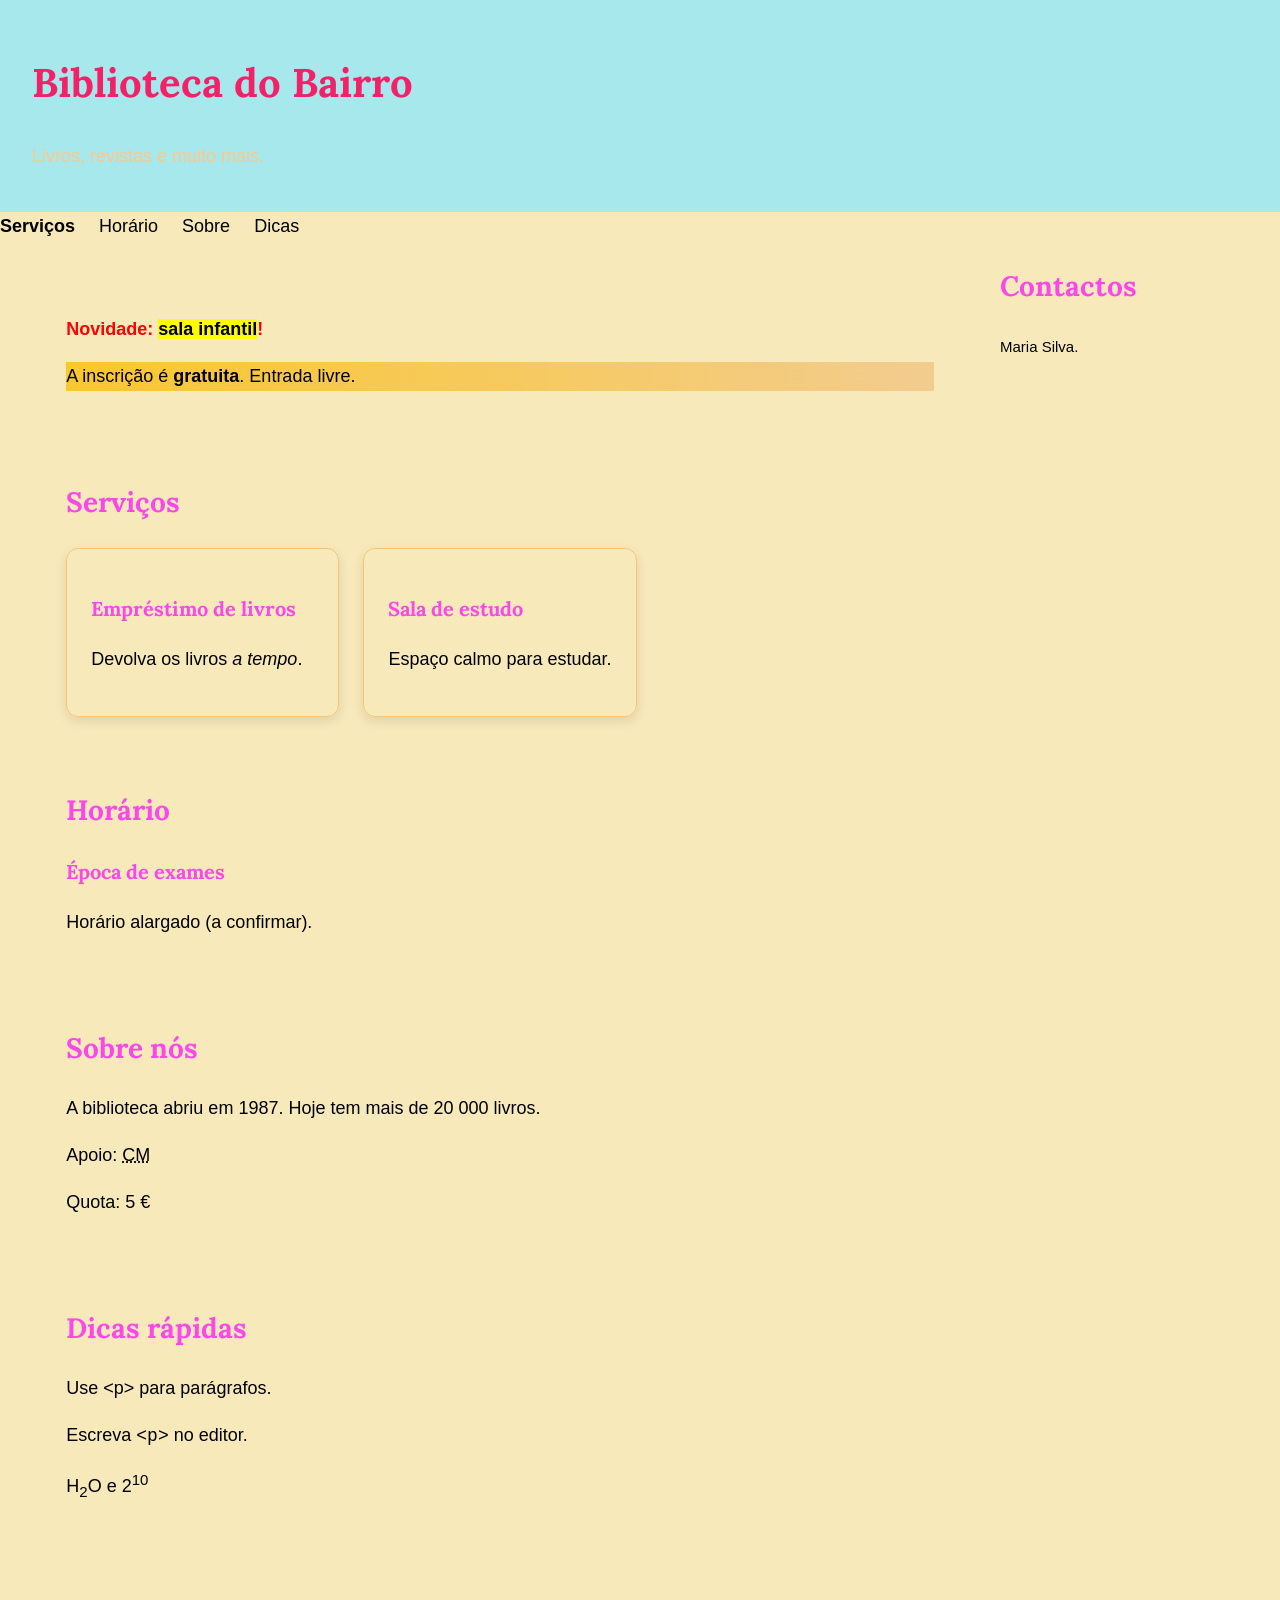
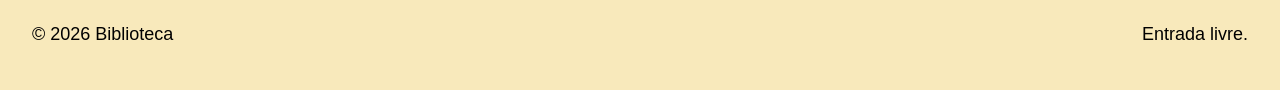
<file: index.html>
<!DOCTYPE html>
<html lang="pt-PT">

<head>
  <meta charset="utf-8">
  <meta name="viewport" content="width=device-width, initial-scale=1">
  <title>Biblioteca do Bairro</title>
  <link href="https://fonts.googleapis.com/css2?family=Lora:wght@400;700&display=swap" rel="stylesheet">
  <link rel="stylesheet" href="estilos.css">
</head>

<body>

  <header>
    <h1>Biblioteca do Bairro </h1>
    <p>Livros, revistas e muito mais.</p>
  </header>

  <nav class="cabecalho" aria-label="Menu principal">
    <ul>
      <li><a href="#servicos">Serviços</a></li>
      <li><a href="#horario">Horário</a></li>
      <li><a href="#sobre">Sobre</a></li>
      <li><a href="#dicas">Dicas</a></li>
    </ul>
  </nav>

  <main>

    <section>
      <p class="destaque">Novidade: <mark>sala infantil</mark>!</p>
      <p class="aviso">A inscrição é <strong>gratuita</strong>. Entrada livre.</p>
    </section>

    <section id="servicos">
      <h2>Serviços</h2>
      <div class="catalogo">
        <article class="cartao cartao-largo">
          <h3>Empréstimo de livros</h3>
          <p>Devolva os livros <em>a tempo</em>.</p>
        </article>
        <article class="cartao">
          <h3>Sala de estudo</h3>
          <p>Espaço calmo para estudar.</p>
        </article>
      </div>
    </section>

    <section id="horario">
      <h2>Horário</h2>
      <h3>Época de exames</h3>
      <p>Horário alargado (a confirmar).</p>
    </section>

    <section id="sobre">
      <h2>Sobre nós</h2>
      <p>A biblioteca abriu em 1987.
        Hoje tem mais de 20&nbsp;000 livros.</p>
      <p>Apoio: <abbr title="Câmara Municipal">CM</abbr></p>
      <p>Quota: 5&nbsp;€</p>
    </section>

    <section id="dicas">
      <h2>Dicas rápidas</h2>
      <p>Use &lt;p&gt; para parágrafos.</p>
      <p>Escreva <code>&lt;p&gt;</code> no editor.</p>
      <p>H<sub>2</sub>O e 2<sup>10</sup></p>
    </section>

  </main>

 <aside>
  <h2>Contactos</h2>
  <p><small> Maria Silva.</small></p>
</aside>

  <footer>
    <div class="rodape">
      <p>&copy; 2026 Biblioteca</p>
      <p>Entrada livre.</p>
    </div>
  </footer>

</body>
</html>
</file>
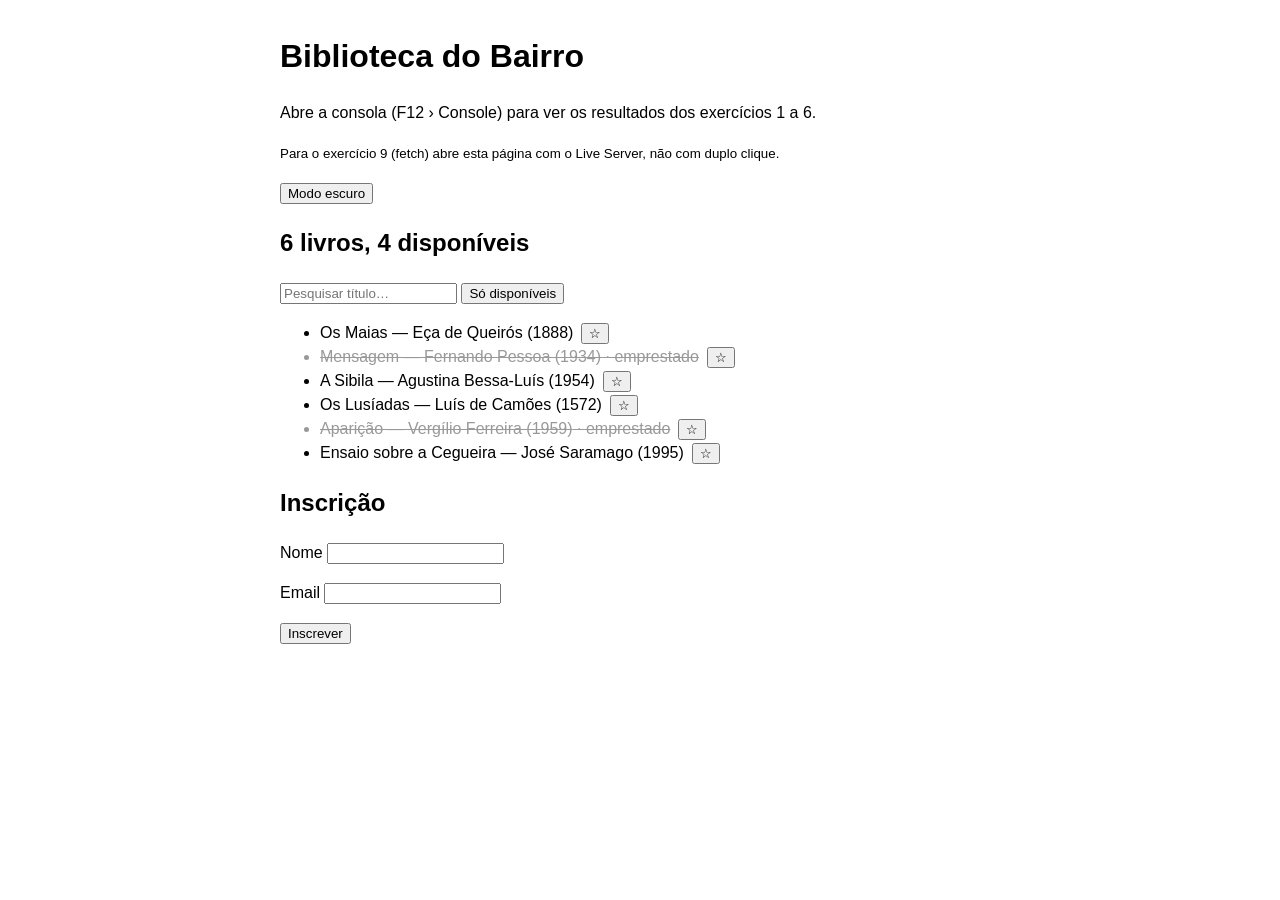
<file: index3.html>
<!DOCTYPE html>
<html lang="pt">
<head>
  <meta charset="UTF-8">
  <meta name="viewport" content="width=device-width, initial-scale=1.0">
  <title>Biblioteca do Bairro</title>
  <script src="src.js" defer></script>
  <style>
    body { font-family: Arial, sans-serif; max-width: 720px; margin: 2rem auto; padding: 0 1rem; line-height: 1.5; }
    body.escuro { background: #1e1e24; color: #eee; }
    .indisponivel { color: #999; text-decoration: line-through; }
    .favorito { color: #c0392b; }
    li button { margin-left: .5rem; cursor: pointer; }
    #mensagem { font-weight: bold; }
  </style>
</head>
<body>
  <h1>Biblioteca do Bairro</h1>
  <p>Abre a consola (F12 › Console) para ver os resultados dos exercícios 1 a 6.</p>
  <p><small>Para o exercício 9 (fetch) abre esta página com o Live Server, não com duplo clique.</small></p>

  <button id="botaoTema" aria-pressed="false">Modo escuro</button>

  <h2 id="resumo"></h2>
  <input id="pesquisa" type="search" placeholder="Pesquisar título…" aria-label="Pesquisar título">
  <button id="botao">Só disponíveis</button>
  <ul id="lista"></ul>

  <h2>Inscrição</h2>
  <form id="formulario" novalidate>
    <p><label>Nome <input id="nome-inscricao" name="nome" required></label></p>
    <p><label>Email <input id="email-inscricao" name="email" type="email" required></label></p>
    <button type="submit">Inscrever</button>
    <p id="mensagem" role="status"></p>
  </form>
</body>
</html>
</file>
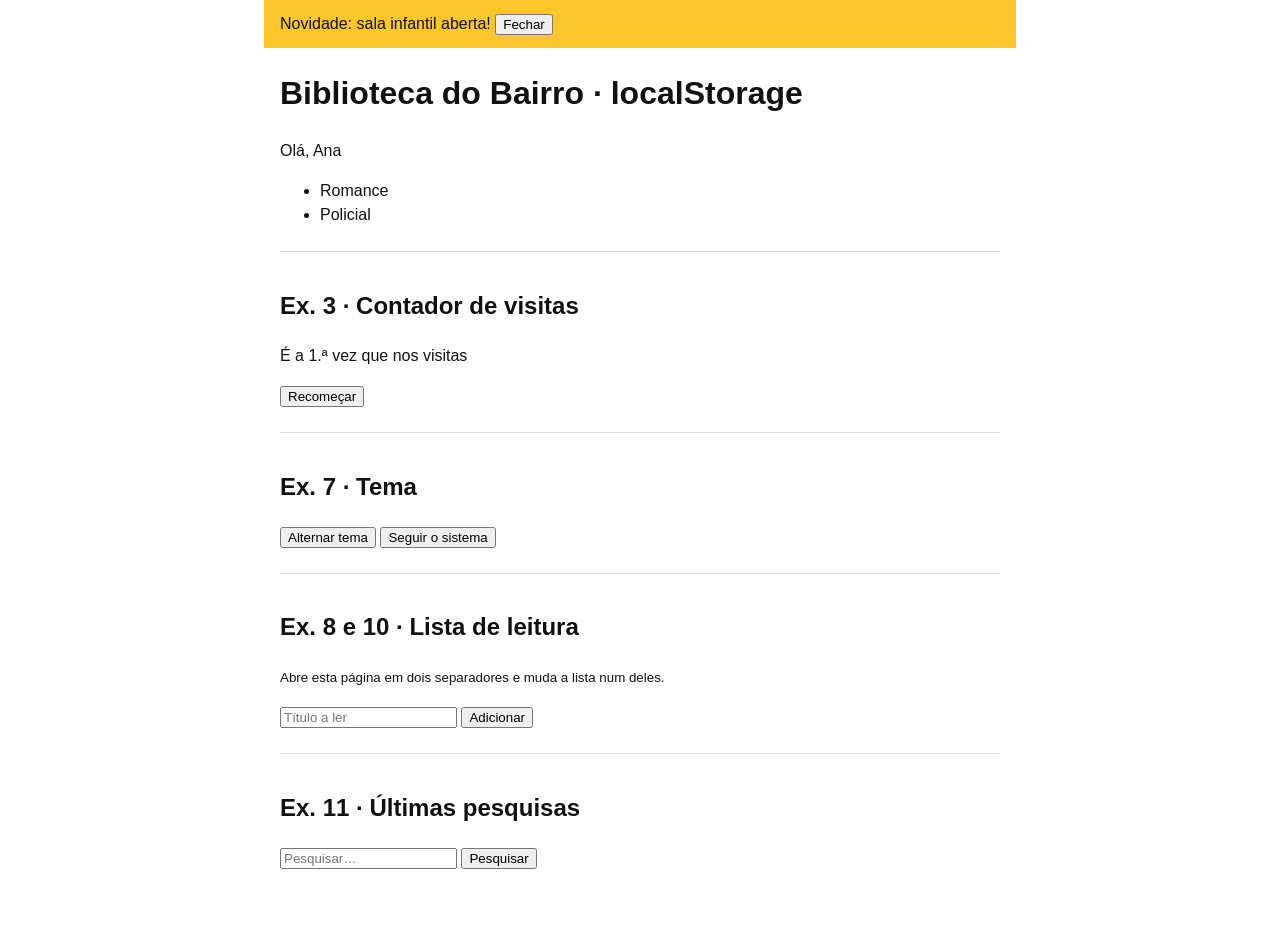
<file: localstorage.html>
<!DOCTYPE html>
<html lang="pt">
<head>
  <meta charset="UTF-8">
  <meta name="viewport" content="width=device-width, initial-scale=1.0">
  <title>Biblioteca do Bairro · localStorage</title>
  <script src="localstorage.js" defer></script>
  <style>
    body { font-family: Arial, sans-serif; max-width: 720px; margin: 0 auto; padding: 0 1rem 3rem; line-height: 1.5; background: #fff; color: #111; }
    body.escuro { background: #1e1e24; color: #eee; }
    #faixa { background: #fbc72d; color: #111; padding: .75rem 1rem; margin: 0 -1rem 1rem; }
    #faixa[hidden] { display: none; }
    li.lido span { text-decoration: line-through; opacity: .6; }
    li button { margin-left: .5rem; cursor: pointer; }
    section { border-top: 1px solid #8884; padding-top: 1rem; margin-top: 1.5rem; }
  </style>
</head>
<body>
  <!-- Ex. 9: a faixa começa escondida -->
  <div id="faixa" hidden>
    Novidade: sala infantil aberta!
    <button id="fecharFaixa" type="button">Fechar</button>
  </div>

  <h1>Biblioteca do Bairro · localStorage</h1>
  <p id="saudacao"></p>
  <ul id="listaGeneros"></ul>

  <section>
    <h2>Ex. 3 · Contador de visitas</h2>
    <p id="contador"></p>
    <button id="recomecar" type="button">Recomeçar</button>
  </section>

  <section>
    <h2>Ex. 7 · Tema</h2>
    <button id="botaoTema" type="button" aria-pressed="false">Alternar tema</button>
    <button id="seguirSistema" type="button">Seguir o sistema</button>
  </section>

  <section>
    <h2>Ex. 8 e 10 · Lista de leitura</h2>
    <p><small>Abre esta página em dois separadores e muda a lista num deles.</small></p>
    <form id="formLeitura">
      <input id="novoTitulo" placeholder="Título a ler" aria-label="Título a ler">
      <button type="submit">Adicionar</button>
    </form>
    <ul id="lista"></ul>
  </section>

  <section>
    <h2>Ex. 11 · Últimas pesquisas</h2>
    <form id="formPesquisa">
      <input id="termo" type="search" placeholder="Pesquisar…" aria-label="Pesquisar">
      <button type="submit">Pesquisar</button>
    </form>
    <ul id="listaPesquisas"></ul>
  </section>
</body>
</html>
</file>
<file: estilos.css>
/* Biblioteca do Bairro
    Maria Silva . 06/11/2026*/
    
body {
background: #f8e9bb;
color: rgb(0, 0, 0);
}

h1,h2 {
    color:rgb(244, 33, 104);
}

.destaque {
    color: red;
    font-weight: bold;
}
nav a {
    color:black;
    text-decoration: none;
}
nav a:hover {
    color:rgb(244, 33, 104);
}
h2, h3 {color: rgb(255, 71, 234);}
nav li:first-child {font-weight: bold;}

body {
font-family: Arial, Helvetica, sans-serif;
font-size: 1.125rem;
line-height: 1.6;
}
h1, h2, h3 { font-family: "Lora", Georgia, serif; }
h1 { font-size: 2.5rem; }
h2 { font-size: 1.75rem; }
h3 { font-size: 1.25rem; }
.etiqueta {
text-transform: uppercase;
letter-spacing: 2px;
color: #33a6a8;
}

* {
box-sizing: border-box;
}
body {
margin: 0;
}
main {
max-width: 960px;
margin: 0 auto;
padding: 2rem 1rem;
}
header, footer { padding: 1.5rem 2rem; }
section { padding: 1.5rem 0; }
.cartao { padding: 1.5rem; border: 1px solid #fac571; }

header { background: #a7e8ec; color: #ffc788; }
.aviso { background: linear-gradient(90deg, #fbc72d, #F2CC8F); }
.cartao {
border-radius: 12px;
box-shadow: 0 4px 12px rgb(0 0 0 / 0.1);
}
.botao {
display: inline-block;
padding: 0.6rem 1.4rem;
background: #A84B33; color: rgb(250, 172, 172);
border-radius: 8px; text-decoration: none;
}
.equipa img { border-radius: 50%; }

.cabecalho {
display: flex;
justify-content: space-between;
align-items: center;
}
.cabecalho ul {
display: flex; gap: 1.5rem;
list-style: none; margin: 0; padding: 0;
}
.cartoes { display: flex; flex-wrap: wrap; gap: 1rem; }
.cartao { flex: 1 1 250px; }
.rodape { display: flex; justify-content: space-between; }

.catalogo {
display: grid; gap: 1.5rem;
grid-template-columns: repeat(3, 1fr);
}
.destaque { grid-column: span 2; }
body { display: grid; grid-template-columns: 1fr 280px;
grid-template-areas: "topo topo" "menu menu"
"conteudo lateral" "rodape rodape"; }
header { grid-area: topo; } nav { grid-area: menu; }
main { grid-area: conteudo; } aside { grid-area: lateral; }
footer { grid-area: rodape; 
}

/* Base: telemóvel, uma coluna */
.cabecalho { flex-direction: column; gap: 1rem; }
.catalogo { grid-template-columns: 1fr; }
body { display: block; }
img { max-width: 100%; height: auto; }
@media (min-width: 768px) {
.cabecalho { flex-direction: row; }
.catalogo { grid-template-columns: 1fr 1fr; }
}
@media (min-width: 1024px) {
}
.catalogo { grid-template-columns: repeat(3, 1fr); }
body { display: grid; } /* + colunas e áreas do ex. 07 */

:root {--cor-principal: #ffc7a0;--cor-destaque: #A84B33;--cor-fundo: #FFF8F0;--raio: 12px;
}
a:hover { color: var(--cor-destaque); }
a:focus-visible, .botao:focus-visible {
outline: 3px solid var(--cor-principal);
outline-offset: 3px;
}
.cartao { transition: transform 0.2s, box-shadow 0.2s; }
.cartao:hover { transform: translateY(-4px); }

/* Catálogo (JavaScript) */
body.escuro { background: #1e1e24; color: #eee; }
.indisponivel { color: #8a7a55; text-decoration: line-through; }
#lista button { margin-left: .5rem; cursor: pointer; }
#mensagem { font-weight: bold; }
</file>
